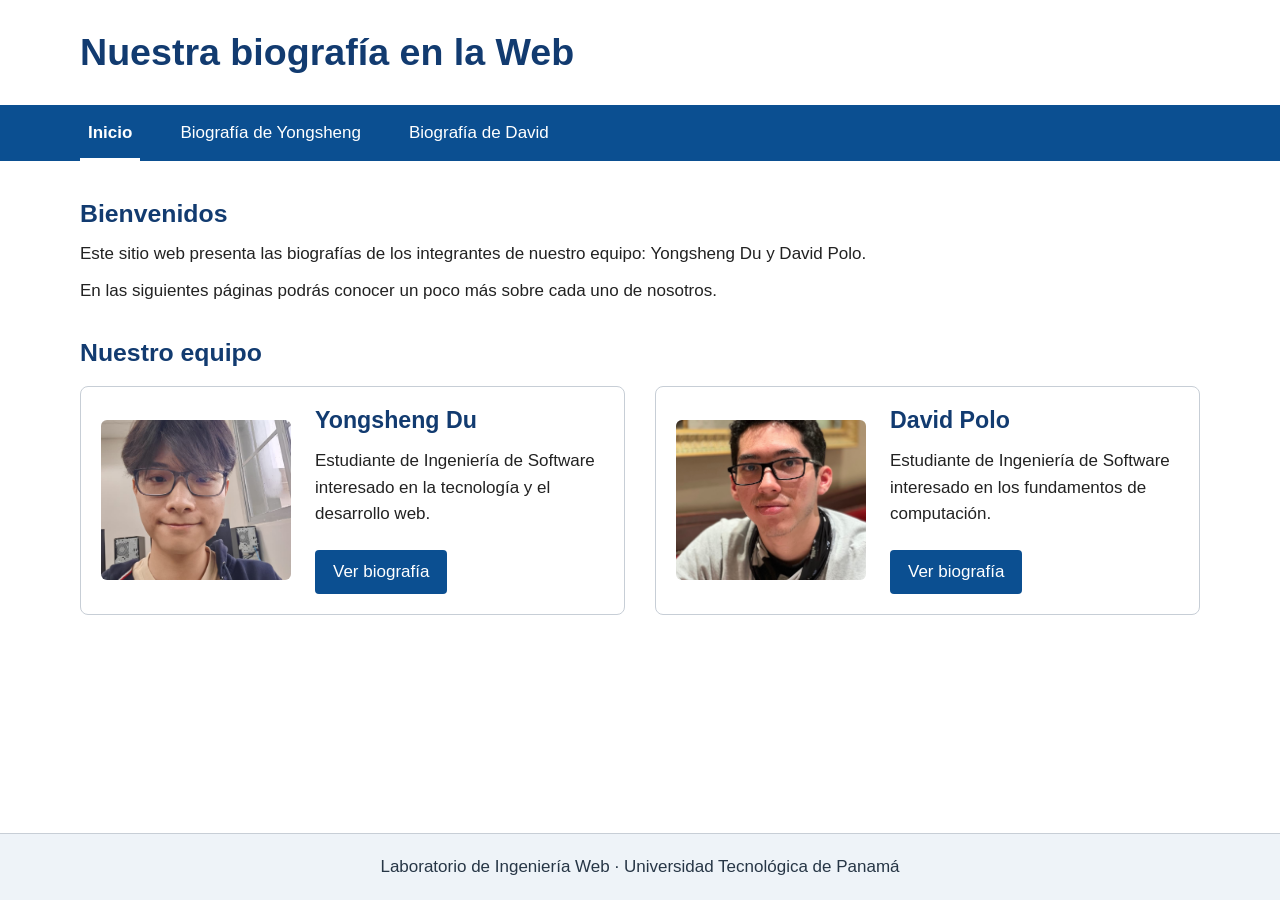
<file: docs/index.html>
<!DOCTYPE html>
<html lang="es">
<head>
    <meta charset="UTF-8">
    <meta name="viewport" content="width=device-width, initial-scale=1.0">
    <title>Nuestra biografía en la Web</title>
    <link rel="stylesheet" href="css/estilos.css">
</head>
<body>
    <header class="encabezado-sitio">
        <div class="contenedor">
            <h1>Nuestra biografía en la Web</h1>
        </div>

        <!-- Navegación principal del sitio -->
        <nav class="menu-principal" aria-label="Navegación principal">
            <ul class="contenedor">
                <li><a href="index.html" aria-current="page">Inicio</a></li>
                <li><a href="biografia1.html">Biografía de Yongsheng</a></li>
                <li><a href="biografia2.html">Biografía de David</a></li>
            </ul>
        </nav>
    </header>

    <main class="contenedor contenido-principal">
        <section class="bienvenida">
            <h2>Bienvenidos</h2>
            <p>Este sitio web presenta las biografías de los integrantes de nuestro equipo: Yongsheng Du y David Polo.</p>
            <p>En las siguientes páginas podrás conocer un poco más sobre cada uno de nosotros.</p>
        </section>

        <section class="equipo">
            <h2>Nuestro equipo</h2>

            <div class="tarjetas-equipo">
                <article class="tarjeta-integrante">
                    <img src="img/Yongsheng.jpeg"
                         alt="Foto de Yongsheng">
                    <div class="datos-integrante">
                        <h3>Yongsheng Du</h3>
                        <p>Estudiante de Ingeniería de Software interesado en la tecnología y el desarrollo web.</p>
                        <a class="enlace-biografia" href="biografia1.html">Ver biografía</a>
                    </div>
                </article>

                <article class="tarjeta-integrante">
                    <img src="img/David.jfif"
                         alt="Foto de David">
                    <div class="datos-integrante">
                        <h3>David Polo</h3>
                        <p>Estudiante de Ingeniería de Software interesado en los fundamentos de computación.</p>
                        <a class="enlace-biografia" href="biografia2.html">Ver biografía</a>
                    </div>
                </article>
            </div>
        </section>
    </main>

    <footer class="pie-sitio">
        <p>Laboratorio de Ingeniería Web · Universidad Tecnológica de Panamá</p>
    </footer>
</body>
</html>
</file>
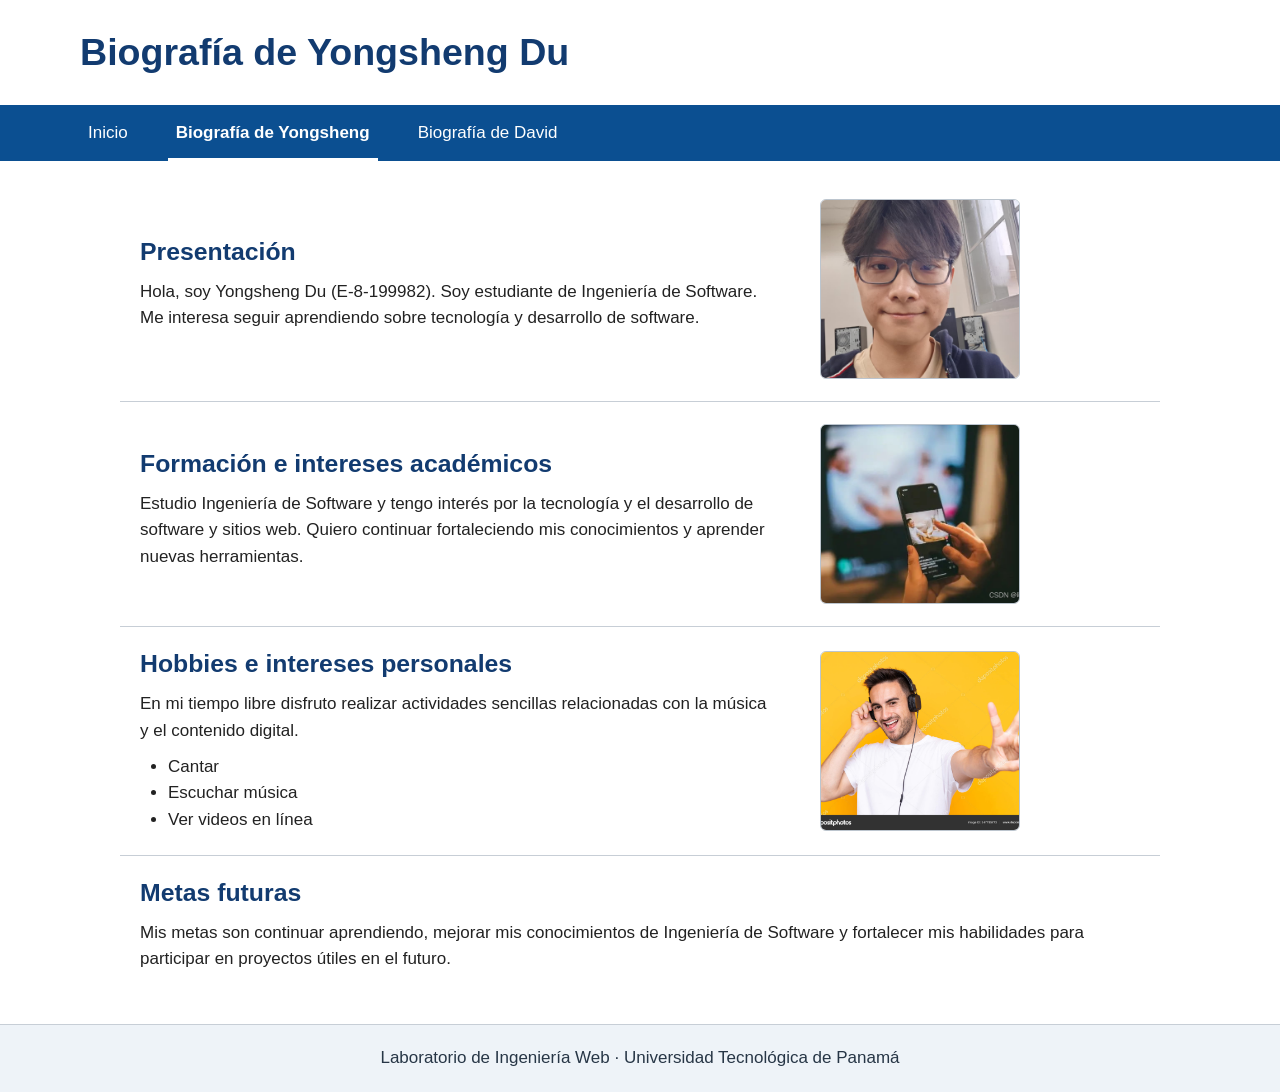
<file: docs/biografia1.html>
<!DOCTYPE html>
<html lang="es">
<head>
    <meta charset="UTF-8">
    <meta name="viewport" content="width=device-width, initial-scale=1.0">
    <title>Biografía de Yongsheng Du</title>
    <link rel="stylesheet" href="css/estilos.css">
</head>
<body>
    <header class="encabezado-sitio">
        <div class="contenedor">
            <h1>Biografía de Yongsheng Du</h1>
        </div>

        <!-- El mismo menú aparece en las tres páginas -->
        <nav class="menu-principal" aria-label="Navegación principal">
            <ul class="contenedor">
                <li><a href="index.html">Inicio</a></li>
                <li><a href="biografia1.html" aria-current="page">Biografía de Yongsheng</a></li>
                <li><a href="biografia2.html">Biografía de David</a></li>
            </ul>
        </nav>
    </header>

    <main class="contenedor contenido-principal">
        <article class="biografia">
            <section class="seccion-biografia seccion-con-imagen">
                <div class="texto-seccion">
                <h2>Presentación</h2>
                <p>Hola, soy Yongsheng Du (E-8-199982). Soy estudiante de Ingeniería de Software. Me interesa seguir aprendiendo sobre tecnología y desarrollo de software.</p>
                </div>
                <figure class="imagen-tematica">
                   <img src="img/Yongsheng.jpeg" alt="Foto de Yongsheng">
                </figure>
            </section>

            <section class="seccion-biografia seccion-con-imagen">
                <div class="texto-seccion">
                    <h2>Formación e intereses académicos</h2>
                    <p>Estudio Ingeniería de Software y tengo interés por la tecnología y el desarrollo de software y sitios web. Quiero continuar fortaleciendo mis conocimientos y aprender nuevas herramientas.</p>
                </div>
                <figure class="imagen-tematica">
                    <img src="img/Yongsheng-videos.jpeg"
                         alt="Ilustración de una pantalla de video con un símbolo de reproducción">
                </figure>
            </section>

            <section class="seccion-biografia seccion-con-imagen">
                <div class="texto-seccion">
                    <h2>Hobbies e intereses personales</h2>
                    <p>En mi tiempo libre disfruto realizar actividades sencillas relacionadas con la música y el contenido digital.</p>
                    <ul class="lista-intereses">
                        <li>Cantar</li>
                        <li>Escuchar música</li>
                        <li>Ver videos en línea</li>
                    </ul>
                </div>
                <figure class="imagen-tematica">
                    <img src="img/Yongsheng-musica.jpg"
                         alt="Ilustración de audífonos y notas musicales relacionada con el interés por la música">
                </figure>
            </section>

            <section class="seccion-biografia metas">
                <h2>Metas futuras</h2>
                <p>Mis metas son continuar aprendiendo, mejorar mis conocimientos de Ingeniería de Software y fortalecer mis habilidades para participar en proyectos útiles en el futuro.</p>
            </section>
        </article>
    </main>

    <footer class="pie-sitio">
        <p>Laboratorio de Ingeniería Web · Universidad Tecnológica de Panamá</p>
    </footer>
</body>
</html>
</file>
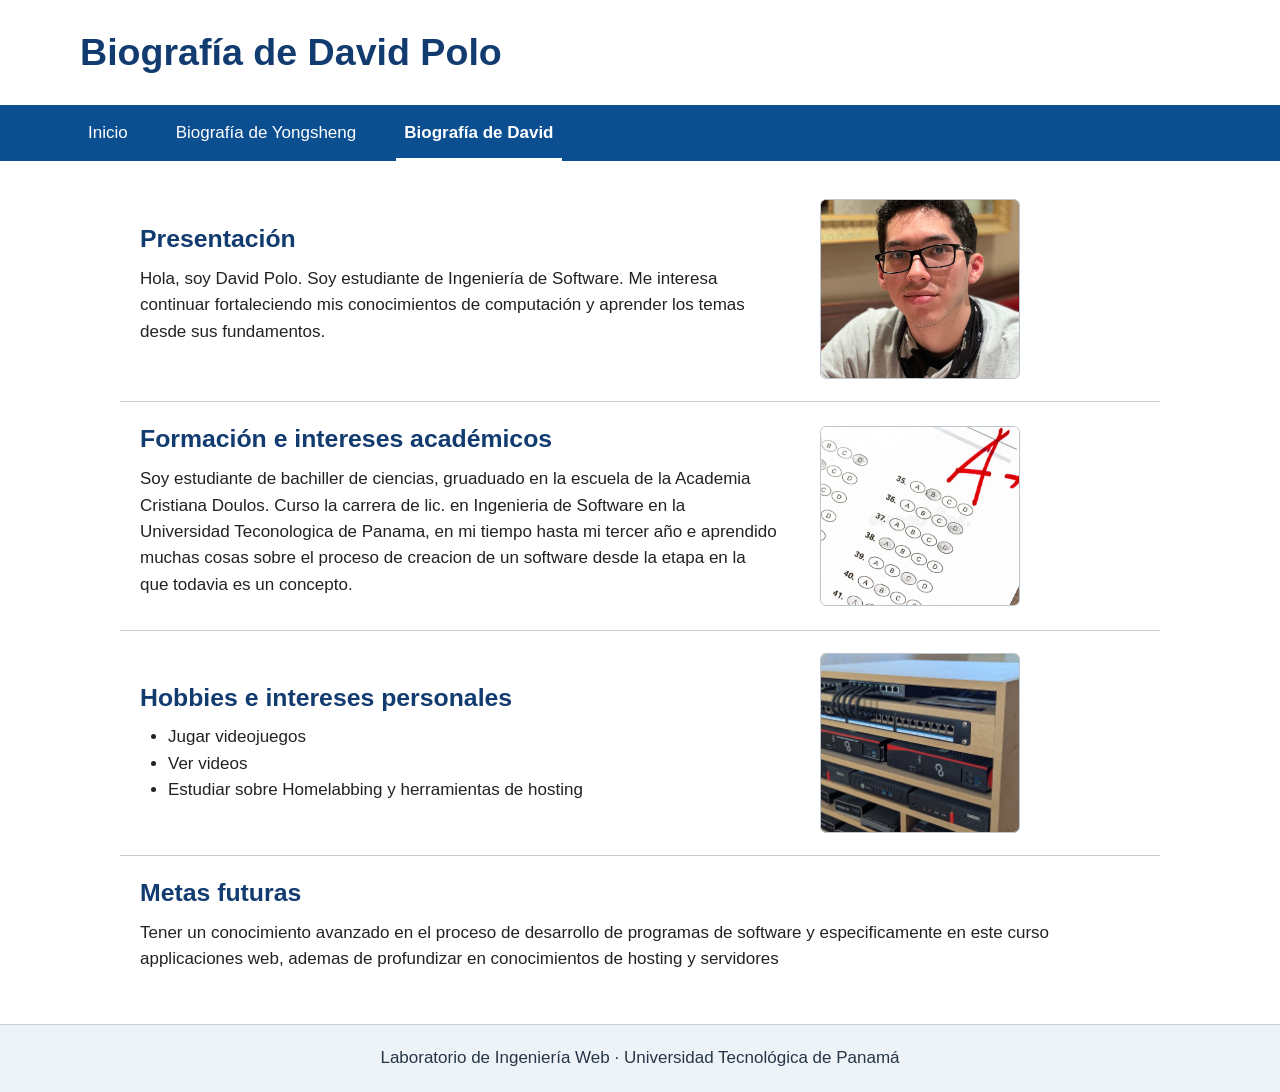
<file: docs/biografia2.html>
<!DOCTYPE html>
<html lang="es">
<head>
    <meta charset="UTF-8">
    <meta name="viewport" content="width=device-width, initial-scale=1.0">
    <title>Biografía de David Polo</title>
    <link rel="stylesheet" href="css/estilos.css">
</head>
<body>
    <header class="encabezado-sitio">
        <div class="contenedor">
            <h1>Biografía de David Polo</h1>
        </div>

        <!-- El mismo menú aparece en las tres páginas -->
        <nav class="menu-principal" aria-label="Navegación principal">
            <ul class="contenedor">
                <li><a href="index.html">Inicio</a></li>
                <li><a href="biografia1.html">Biografía de Yongsheng</a></li>
                <li><a href="biografia2.html" aria-current="page">Biografía de David</a></li>
            </ul>
        </nav>
    </header>

    <main class="contenedor contenido-principal">
        <article class="biografia">
            <section class="seccion-biografia seccion-con-imagen">
                <div class="texto-seccion">
                  <h2>Presentación</h2>
                  <p>Hola, soy David Polo. Soy estudiante de Ingeniería de Software. Me interesa continuar fortaleciendo mis conocimientos de computación y aprender los temas desde sus fundamentos.</p>
                </div>
                <figure class="imagen-tematica">
                   <img src="img/David.jfif" alt="Foto de David">
                </figure>
            </section>

            <section class="seccion-biografia seccion-con-imagen">
                <div class="texto-seccion">
                    <h2>Formación e intereses académicos</h2>
                    <p>Soy estudiante de bachiller de ciencias, gruaduado en la escuela de la Academia Cristiana Doulos. Curso la carrera de lic. en Ingenieria de Software en la Universidad Teconologica de Panama, en mi tiempo hasta mi tercer año e aprendido muchas cosas sobre el proceso de creacion de un software desde la etapa en la que todavia es un concepto.</p>
                </div>
                <figure class="imagen-tematica">
                    <img src="img/Exam.webp"
                         alt="">
                </figure>
            </section>

            <section class="seccion-biografia seccion-con-imagen">
                <div class="texto-seccion">
                    <h2>Hobbies e intereses personales</h2>
                    <p></p>
                    <ul class="lista-intereses">
                        <li>Jugar videojuegos</li>
                        <li>Ver videos</li>
                        <li>Estudiar sobre Homelabbing y herramientas de hosting</li>
                    </ul>
                </div>
                <figure class="imagen-tematica">
                    <img src="img/homelabb.webp"
                         alt="">
                </figure>
            </section>

            <section class="seccion-biografia metas">
                <h2>Metas futuras</h2>
                <p>Tener un conocimiento avanzado en el proceso de desarrollo de programas de software y especificamente en este curso applicaciones web, ademas de profundizar en conocimientos de hosting y servidores</p>
            </section>
        </article>
    </main>

    <footer class="pie-sitio">
        <p>Laboratorio de Ingeniería Web · Universidad Tecnológica de Panamá</p>
    </footer>
</body>
</html>
</file>
<file: docs/css/estilos.css>
/* Estilos generales */
* {
    box-sizing: border-box;
}

body {
    min-height: 100vh;
    margin: 0;
    display: flex;
    flex-direction: column;
    color: #222222;
    background-color: #ffffff;
    font-family: Arial, Helvetica, sans-serif;
    font-size: 17px;
    line-height: 1.55;
}

.contenedor {
    width: min(1120px, calc(100% - 48px));
    margin: 0 auto;
}

h1,
h2,
h3 {
    margin-top: 0;
    color: #123b70;
    line-height: 1.2;
}

h1 {
    margin-bottom: 0;
    font-size: 2.35rem;
}

h2 {
    margin-bottom: 12px;
    font-size: 1.55rem;
}

h3 {
    margin-bottom: 14px;
    font-size: 1.45rem;
}

p {
    margin: 0 0 10px;
}

img {
    display: block;
    max-width: 100%;
}

/* Encabezado y navegación */
.encabezado-sitio h1 {
    padding: 30px 0;
}

.menu-principal {
    background-color: #0b4f91;
}

.menu-principal ul {
    display: flex;
    flex-wrap: wrap;
    gap: 8px 32px;
    margin-top: 0;
    margin-bottom: 0;
    padding: 0;
    list-style: none;
}

.menu-principal a {
    display: block;
    padding: 15px 8px 12px;
    border-bottom: 3px solid transparent;
    color: #ffffff;
    text-decoration: none;
}

.menu-principal a:hover,
.menu-principal a:focus {
    background-color: #10447a;
}

.menu-principal a[aria-current="page"] {
    border-bottom-color: #ffffff;
    font-weight: bold;
}

/* Contenido de la página principal */
.contenido-principal {
    flex: 1;
    padding-top: 38px;
    padding-bottom: 42px;
}

.bienvenida {
    margin-bottom: 34px;
}

.equipo > h2 {
    margin-bottom: 18px;
}

.tarjetas-equipo {
    display: grid;
    grid-template-columns: repeat(2, 1fr);
    gap: 30px;
}

.tarjeta-integrante {
    display: grid;
    grid-template-columns: 190px 1fr;
    gap: 24px;
    align-items: center;
    padding: 20px;
    border: 1px solid #c7ced6;
    border-radius: 8px;
}

.tarjeta-integrante > img {
    width: 190px;
    height: 160px;
    object-fit: cover;
    border-radius: 6px;
}

.datos-integrante p {
    margin-bottom: 22px;
}

.enlace-biografia {
    display: inline-block;
    padding: 9px 18px;
    border-radius: 4px;
    color: #ffffff;
    background-color: #0b4f91;
    text-decoration: none;
}

.enlace-biografia:hover,
.enlace-biografia:focus {
    background-color: #083c70;
}

/* Páginas de biografía */
.biografia {
    max-width: 1040px;
    margin: 0 auto;
}

.seccion-biografia {
    padding: 22px 20px;
    border-bottom: 1px solid #c7ced6;
}

.seccion-biografia:first-child {
    padding-top: 0;
}

.seccion-biografia:last-child {
    border-bottom: 0;
}

.presentacion p {
    max-width: 760px;
}

.seccion-con-imagen {
    display: grid;
    grid-template-columns: minmax(0, 1fr) 320px;
    gap: 42px;
    align-items: center;
}

.seccion-con-imagen > * {
    min-width: 0;
}

.imagen-tematica {
    margin: 0;
}

.imagen-tematica img {
    width: 200px;
    height: 180px;
    object-fit: cover;
    border: 1px solid #bcc5ce;
    border-radius: 6px;
}

.lista-intereses {
    margin: 8px 0 0;
    padding-left: 28px;
}

.metas {
    padding-bottom: 0;
}

/* Pie de página */
.pie-sitio {
    padding: 20px 24px;
    border-top: 1px solid #c7ced6;
    color: #273646;
    background-color: #eef3f8;
    text-align: center;
}

.pie-sitio p {
    margin: 0;
}

/* Ajustes básicos para pantallas pequeñas */
@media (max-width: 850px) {
    .tarjetas-equipo {
        grid-template-columns: 1fr;
    }

    .seccion-con-imagen {
        grid-template-columns: 1fr;
        gap: 18px;
    }

    .imagen-tematica img {
        width: 100%;
        height: auto;
    }
}

@media (max-width: 560px) {
    body {
        font-size: 16px;
    }

    .contenedor {
        width: calc(100% - 28px);
    }

    h1 {
        font-size: 1.85rem;
    }

    .encabezado-sitio h1 {
        padding: 24px 0;
    }

    .menu-principal ul {
        display: block;
    }

    .menu-principal a {
        padding: 11px 8px 8px;
    }

    .contenido-principal {
        padding-top: 28px;
    }

    .tarjeta-integrante {
        grid-template-columns: 1fr;
    }

    .tarjeta-integrante > img {
        width: 100%;
        height: auto;
    }

    .seccion-biografia {
        padding-right: 0;
        padding-left: 0;
    }
}
</file>
